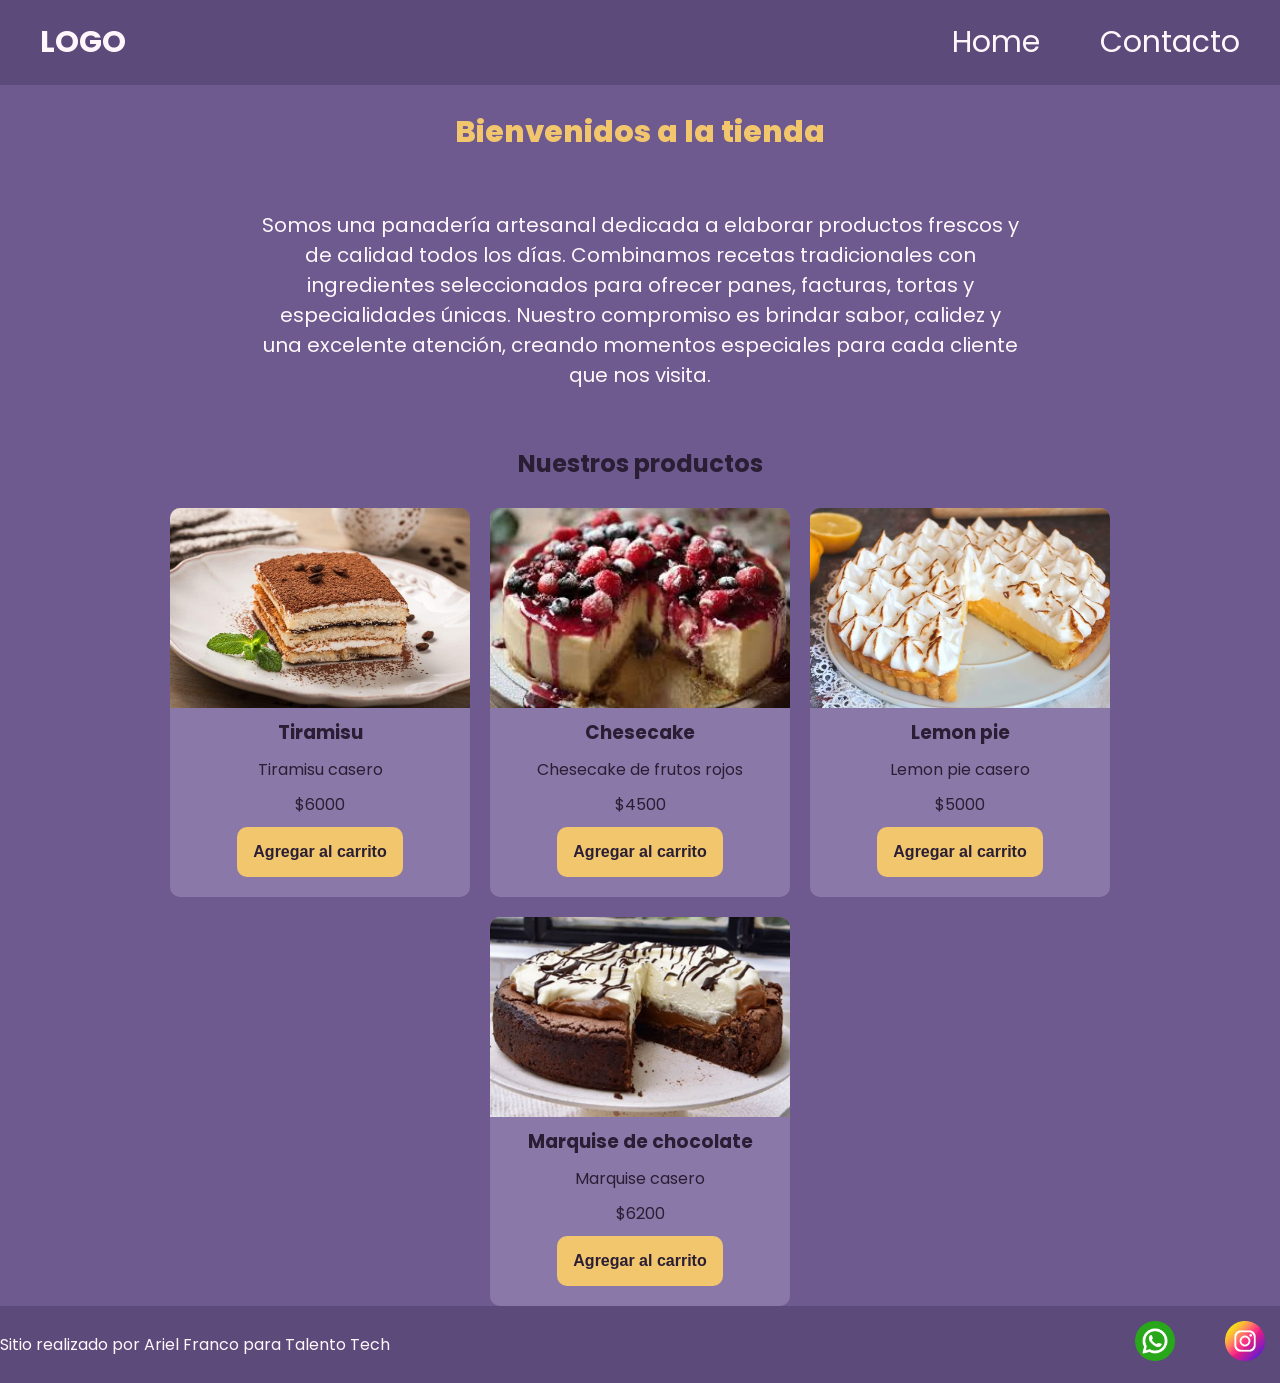
<file: index.html>
<!doctype html>
<html lang="en">
  <head>
    <meta charset="UTF-8" />
    <meta name="viewport" content="width=device-width, initial-scale=1.0" />
    <link
      href="https://fonts.googleapis.com/css2?family=Poppins:wght@300;400;500;600;700&display=swap"
      rel="stylesheet"
    />
    <link rel="stylesheet" href="./css/styles.css" />
    <title>Document</title>
  </head>
  <body>
    <header>
      <div class="div-logo">
        <a class="logo" href="./index.html">LOGO</a>
      </div>

      <nav class="header-nav">
        <ul>
          <li><a href="./index.html">Home</a></li>
          <li><a href="./pages/contacto.html">Contacto</a></li>
        </ul>
      </nav>
    </header>

    <main>
      <h1 class="titulo-home text-secondary">Bienvenidos a la tienda</h1>
      <p class="parrafo">
        Somos una panadería artesanal dedicada a elaborar productos frescos y de
        calidad todos los días. Combinamos recetas tradicionales con
        ingredientes seleccionados para ofrecer panes, facturas, tortas y
        especialidades únicas. Nuestro compromiso es brindar sabor, calidez y
        una excelente atención, creando momentos especiales para cada cliente
        que nos visita.
      </p>

      <section>
        <h2 class="titulo-productos text-dark">Nuestros productos</h2>
        <div class="contenedor-tarjetas">
          <article class="card text-dark">
            <img src="./img/tiramisu.jpg" alt="tiramisu-foto" />
            <h3>Tiramisu</h3>
            <p>Tiramisu casero</p>
            <p>$6000</p>
            <button class="btn bg-secondary text-dark">
              Agregar al carrito
            </button>
          </article>

          <article class="card text-dark">
            <img src="./img/chasecake.jpeg" alt="chesecake-foto" />
            <h3>Chesecake</h3>
            <p>Chesecake de frutos rojos</p>
            <p>$4500</p>
            <button class="btn bg-secondary text-dark">
              Agregar al carrito
            </button>
          </article>

          <article class="card text-dark">
            <img src="./img/lemon pie.jpeg" alt="lemonpie-foto" />
            <h3>Lemon pie</h3>
            <p>Lemon pie casero</p>
            <p>$5000</p>
            <button class="btn bg-secondary text-dark">
              Agregar al carrito
            </button>
          </article>

          <article class="card text-dark">
            <img src="./img/marquise de chocolate.jpg" alt="marquise-foto" />
            <h3>Marquise de chocolate</h3>
            <p>Marquise casero</p>
            <p>$6200</p>
            <button class="btn bg-secondary text-dark">
              Agregar al carrito
            </button>
          </article>
        </div>
      </section>
    </main>

    <footer>
      <p>Sitio realizado por Ariel Franco para Talento Tech</p>
      <nav>
        <ul class="footer-list">
          <li><img src="./img/whatsapp.png" alt="logo-whatsapp" /></li>
          <li><img src="./img/instagram.png" alt="logo-instagram" /></li>
        </ul>
      </nav>
    </footer>
  </body>
</html>
</file>
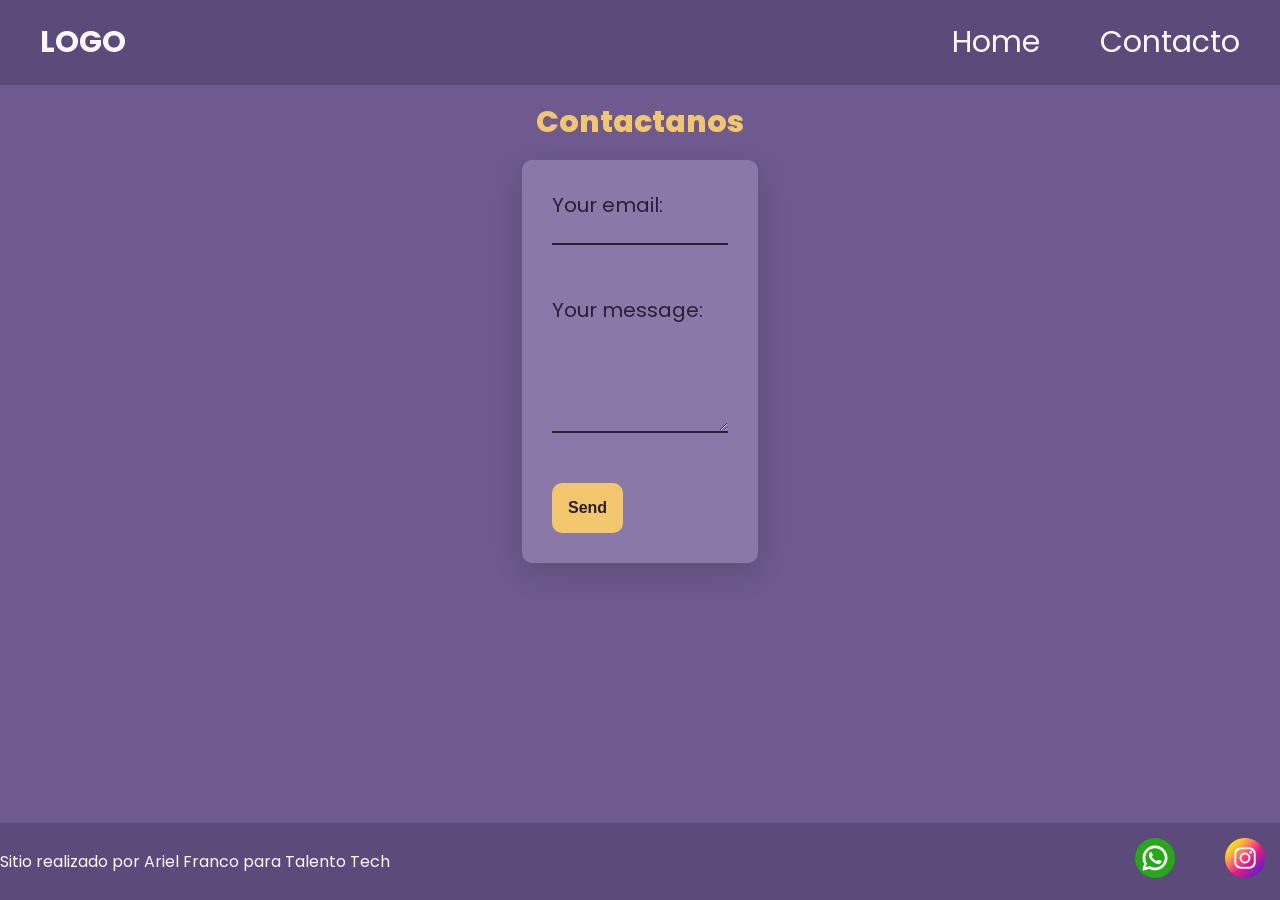
<file: pages/contacto.html>
<!doctype html>
<html lang="en">
  <head>
    <meta charset="UTF-8" />
    <meta name="viewport" content="width=device-width, initial-scale=1.0" />
    <link
      href="https://fonts.googleapis.com/css2?family=Poppins:wght@300;400;500;600;700&display=swap"
      rel="stylesheet"
    />
    <link rel="stylesheet" href="../css/styles.css" />
    <title>Document</title>
  </head>
  <body>
    <header>
      <div class="div-logo">
        <a href="../index.html" class="logo">LOGO</a>
      </div>

      <nav class="header-nav">
        <ul>
          <li><a href="../index.html">Home</a></li>
          <li><a href="./contacto.html">Contacto</a></li>
        </ul>
      </nav>
    </header>

    <main>
      <h1 class="titulo-contacto text-secondary">Contactanos</h1>
      <form
        class="form-contacto"
        action="https://formspree.io/f/mgoqybod"
        method="POST"
      >
        <div class="grupo-input">
          <label for="email"> Your email: </label>
          <input id="email" type="email" name="email" />
        </div>

        <div class="grupo-input">
          <label for="mensaje"> Your message:</label>
          <textarea id="mensaje" name="message"></textarea>
        </div>
        <!-- your other form fields go here -->
        <button class="btn bg-secondary text-dark" type="submit">Send</button>
      </form>
    </main>
    <footer>
      <p>Sitio realizado por Ariel Franco para Talento Tech</p>
      <nav>
        <ul class="footer-list">
          <li><img src="../img/whatsapp.png" alt="logo-whatsapp" /></li>
          <li><img src="../img/instagram.png" alt="logo-instagram" /></li>
        </ul>
      </nav>
    </footer>
  </body>
</html>
</file>
<file: css/styles.css>
* {
  margin: 0;
  padding: 0;
  box-sizing: border-box;
}

html {
  font-size: 62.5%;
}

body {
  font-family: "Poppins", sans-serif;
  font-size: 1.6rem;
  background: #6e5a8e;
  color: #fff7fb;

  display: flex;
  flex-direction: column;
  height: 100vh;
}

main {
  width: 80%;
  margin: auto;
  padding-bottom: 2 rem;

  flex: 1;

  display: flex;
  flex-direction: column;
  align-items: center;
}

h1 {
  font-size: 3rem;
  font-weight: 800;
  line-height: 1.15;
  margin: 3rem 0;
}

h2 {
  color: #fff7fb;
  font-size: 2.4rem;
  font-weight: 700;
  line-height: 1.2;
  text-align: center;
  margin: 3rem 0;
}

.btn {
  border: none;
  font-size: 1.6rem;
  font-weight: bold;
  padding: 1.6rem;
  border-radius: 1rem;
}

header,
footer {
  background-color: #5c4a7a;
  color: #fff7fb;
  width: 100%;

  display: flex;
  justify-content: space-between;
  align-items: center;
}

.div-logo {
  margin-left: 2rem;
  font-weight: bold;
}

.logo,
.header-nav ul li a {
  text-decoration: none;
  font-size: 3rem;
  color: inherit;
  display: inline-block;
  padding: 2rem;
}

.header-nav {
  margin-right: 2rem;
}

.header-nav ul,
footer .footer-list {
  list-style: none;

  display: flex;
  gap: 2rem;
}
.footer-list li {
  padding: 1rem;
}

.footer-list img {
  width: 5rem;
  padding: 0.5rem;
}

/*---------------------------------------------------
------------------Colores----------------------------
-----------------------------------------------------*/

.bg-primary {
  background-color: #6e5a8e;
}

.bg-secondary {
  background-color: #f2c66d;
}

.text-dark {
  color: #2a1e35;
}

.text-secondary {
  color: #f2c66d;
}

/*---------------------------------------------------
------------------Home----------------------------
-----------------------------------------------------*/

.parrafo {
  width: 80%;
  text-align: center;
  font-size: 2rem;
  padding: 3rem;
}

.contenedor-tarjetas {
  margin-top: 2rem;
  display: flex;
  justify-content: center;
  flex-wrap: wrap;
  gap: 2rem;
}

.card {
  background-color: #8a79a8;
  width: 30rem;
  border-radius: 1rem;
  overflow: hidden;

  display: flex;
  flex-direction: column;
  align-items: center;
  gap: 1rem;
  padding-bottom: 2rem;
}

.card img {
  width: 100%;
  height: 20rem;
  object-fit: cover;
}

/*---------------------------------------------------
------------------Contacto----------------------------
-----------------------------------------------------*/

.titulo-contacto {
  margin: 2rem 0;
}

.form-contacto {
  background-color: #8a79a8;
  color: #2a1e35;
  width: 100;
  max-width: 50rem;
  font-size: 2rem;
  padding: 3rem;
  border-radius: 1rem;

  box-shadow: 0 10px 30px rgba(0, 0, 0, 0.15); /*sutil*/
}

.grupo-input {
  display: flex;
  flex-direction: column;
  gap: 0.8rem;
  margin-bottom: 2rem;
}

.grupo-input input,
.grupo-input textarea {
  border: none;
  background-color: transparent;
  border-bottom: solid 2px #2a1e35;
  margin-bottom: 3rem;
}

.grupo-input textarea {
  min-height: 10rem;
  resize: vertical;
}

/*---------------------------------------------------
------------------Media queries-----------------------
-----------------------------------------------------*/

@media (max-width: 600px) {
  header,
  footer {
    flex-direction: column;
  }
  .header-nav,
  .div-logo {
    margin: 0;
  }
}
</file>
